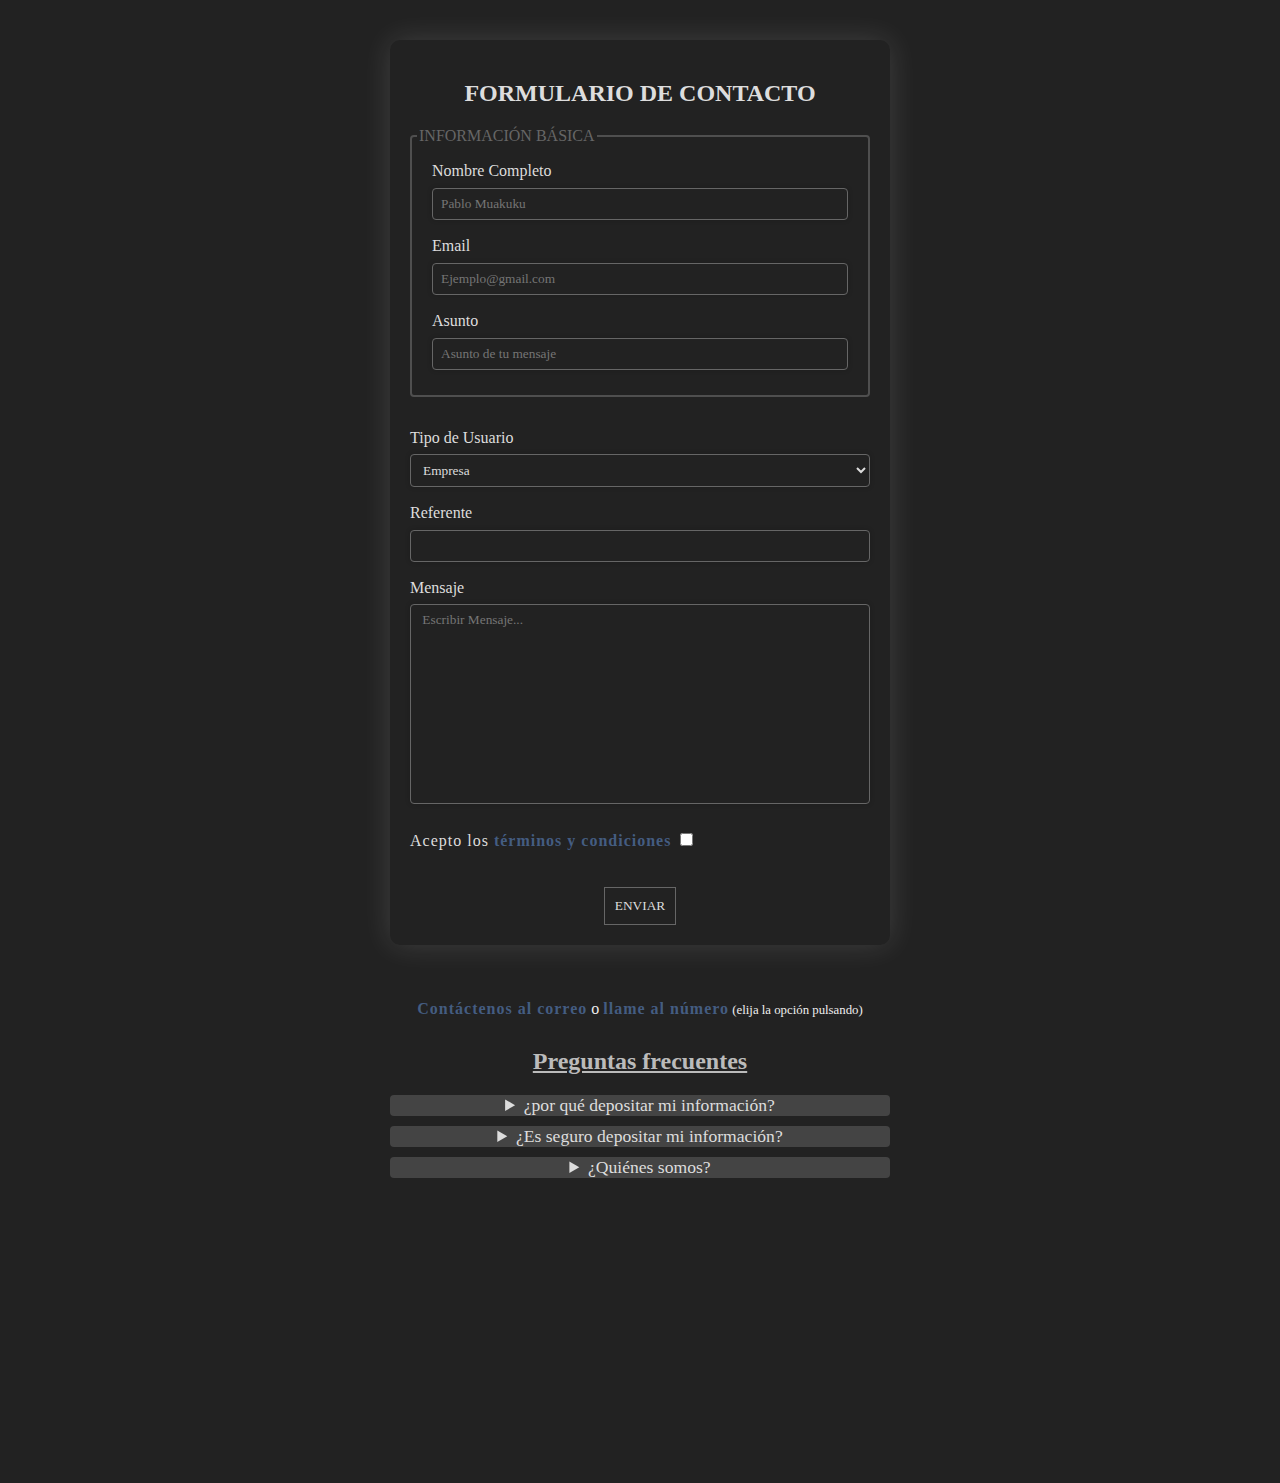
<file: Formulario de Contacto.html>
<!DOCTYPE html>
<html lang="es">
<head>
    <meta charset="UTF-8">
    <meta name="viewport" content="width=device-width, initial-scale=1.0">
    <title>FORMULARIO DE INGRESO</title>
<link rel="stylesheet" href="style.css">

</head>
<body>
    <form>
        <h2>FORMULARIO DE CONTACTO</h2>
        <fieldset>
            <legend>INFORMACIÓN BÁSICA</legend>
        <div class="form_input">
            <label>Nombre Completo
            <input class="input"  type="text" placeholder="Pablo Muakuku">
        </label>
        </div>
        <div class="form_input">
            <label>Email
            <input class="input email" type="email" placeholder="Ejemplo@gmail.com">
        </label>
        </div>

        <div class="form_input">
            <label>Asunto
            <input class="input"  type="text" placeholder="Asunto de tu mensaje">
        </label>
        </div>
    </fieldset>
        <div class="form_input">
            <label>
                Tipo de Usuario
            <select class="input" aria-label="seleccione el tipo de usuario">
                <option value="creador de contenido">Empresa</option>
                <option value="un amigo">Persona Independiente</option>
                <option  value="otro">Otro</option>
            </select>
        </label>   
        </div>
        <div class="form_input">
            <label>Referente
                <input  class="input" list="referente" aria-label="indica quién le recomendó o dirigió hasta aquí">
                <datalist id="referente" class="input">
                <option value="creador de contenido">internet</option>
                <option value="un amigo">me recomendo un amigo</option>
                <option value="otro">otro Referente</option>
                </datalist>
        </label>  
        </div>

        <div class="form_input">
            <label>Mensaje
            <textarea placeholder=" Escribir Mensaje..."></textarea>
        </label>
        </div>

        <div class="form_input">
            <label class="separar">Acepto los <a target="_blank" href="términos y condiciones.html" download class="terminos" >términos y condiciones</a>
            <input class="checkbox" type="checkbox">
        </label>
        </div>

        <div class="boxBOTÓN">
        <input class="BOTÓN" type="submit" value="ENVIAR">
    </div>
    </form>
<div class="form_input contactar">
    <a class="terminos separar" href="mailto:jacintomigueln@gmail.com">Contáctenos al correo</a><span>  o  </span>
<a class="terminos separar" href="tel:+240555680435">llame al número</a><span class="letra_pequeña"> (elija la opción pulsando) </span>
</div>

<div class="form_input">
    <h2 class="h2_abajo">Preguntas frecuentes</h2>
    <details>
        <summary>¿por qué depositar mi información?</summary>
        <p>Es necesario depositar la información para una mayor personalización de nuestros servicios y brindar ventajas convenientes a cada tipo de usuario</p>
    </details>
</div>
<div class="form_input">
    <details>
        <summary>¿Es seguro depositar mi información?</summary>
        <p>Sí, es más que seguro, con nuestra política de privacidad que no permite accesos externos ajenos a nosotros a los datos recopilados </p>
    </details>
</div>
<div class="ultimo_div form_input">
    <details>
        <summary>¿Quiénes somos?</summary>
        <P> Somos desarrolladores web con grandes ambiciones y con ganas de revolucionar el mundo a base de avances tecnológicos, estamos en crecimiento y en constante aprendizaje</P>
    </details>
</div>

</body>
</html>
</file>
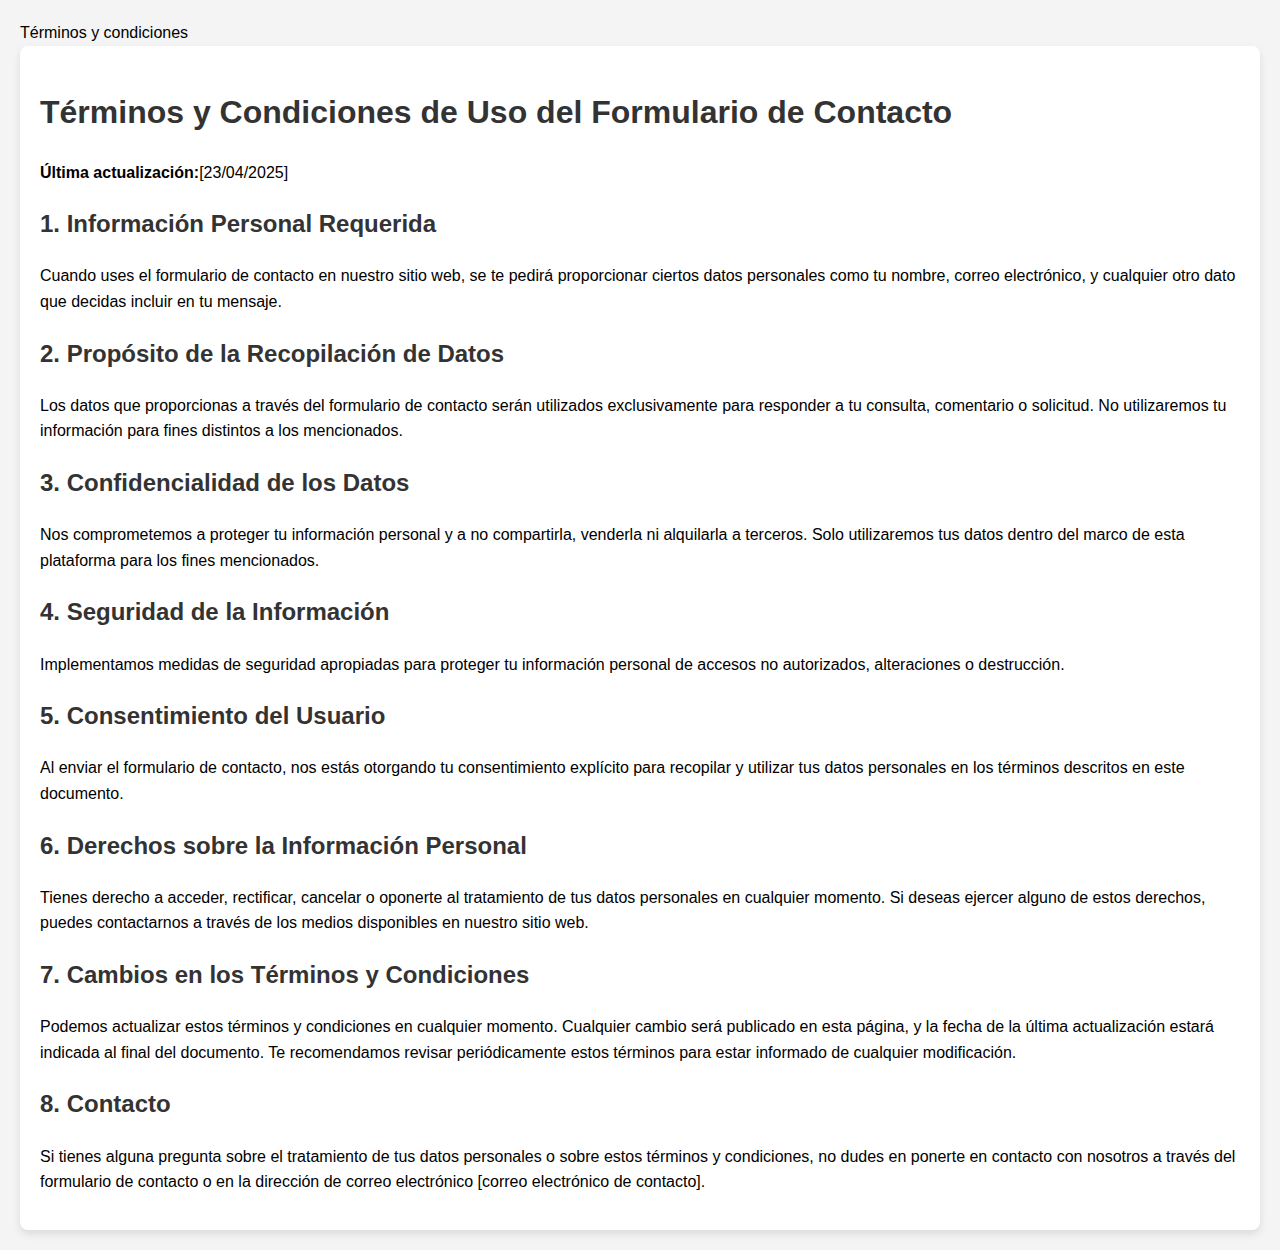
<file: términos y condiciones.html>
Términos y condiciones
<!DOCTYPE html>
<html lang="es">
<head>
<meta charset="UTF-8">
<meta name="viewport" content="width=device-width,
initial-scale=1.0">
<title>Términos y Condiciones</title>
<style>
body {
font-family: Arial, sans-serif;
line-height: 1.6;
margin: 20px;
background-color:#f4f4f4;
}
h1, h2 {
color:#333;
}
.content {
background-color:#fff;
padding: 20px;
border-radius: 8px;
box-shadow: 0 4px 8px rgba(0, 0, 0, 0.1);
}
p {
margin-bottom: 15px;
}
</style>
</head>
<body>
<div class="content">
<h1>Términos y Condiciones de Uso del Formulario de
Contacto</h1>
<p><strong>Última actualización:</strong>[23/04/2025]</p>
<h2>1. Información Personal Requerida</h2>
<p>Cuando uses el formulario de contacto en nuestro
sitio web, se te pedirá proporcionar ciertos datos
personales como tu nombre, correo electrónico, y
cualquier otro dato que decidas incluir en tu mensaje.
</p>
<h2>2. Propósito de la Recopilación de Datos</h2>
<p>Los datos que proporcionas a través del formulario
de contacto serán utilizados exclusivamente para
responder a tu consulta, comentario o solicitud. No
utilizaremos tu información para fines distintos a los
mencionados.</p>
<h2>3. Confidencialidad de los Datos</h2>
<p>Nos comprometemos a proteger tu información
personal y a no compartirla, venderla ni alquilarla a
terceros. Solo utilizaremos tus datos dentro del marco
de esta plataforma para los fines mencionados.</p>
<h2>4. Seguridad de la Información</h2>
<p>Implementamos medidas de seguridad apropiadas
para proteger tu información personal de accesos no
autorizados, alteraciones o destrucción.</p>
<h2>5. Consentimiento del Usuario</h2>
<p>Al enviar el formulario de contacto, nos estás
otorgando tu consentimiento explícito para recopilar y
utilizar tus datos personales en los términos descritos en
este documento.</p>
<h2>6. Derechos sobre la Información Personal</h2>
<p>Tienes derecho a acceder, rectificar, cancelar o
oponerte al tratamiento de tus datos personales en
cualquier momento. Si deseas ejercer alguno de estos
derechos, puedes contactarnos a través de los medios
disponibles en nuestro sitio web.</p>
<h2>7. Cambios en los Términos y Condiciones</h2>
<p>Podemos actualizar estos términos y condiciones en
cualquier momento. Cualquier cambio será publicado en
esta página, y la fecha de la última actualización estará
indicada al final del documento. Te recomendamos
revisar periódicamente estos términos para estar
informado de cualquier modificación.</p>
<h2>8. Contacto</h2>
<p>Si tienes alguna pregunta sobre el tratamiento de tus
datos personales o sobre estos términos y condiciones,
no dudes en ponerte en contacto con nosotros a través
del formulario de contacto o en la dirección de correo
electrónico [correo electrónico de contacto].</p>
</div>
</body>
</html>
</file>
<file: style.css>
body{ background-color: #222;
    font-family: 'Times New Roman', Times, serif;;
}
.input,textarea,select{
    width: 100%;
    padding:7px 8px;
    border: none;
    border: solid 1px #666;
    border-radius: 4px;
    background-color: transparent; 
    color: #ddd;box-sizing: border-box;font-family: 'Times New Roman', Times, serif;
    box-shadow: 0 0 5px 0 #0003;
}   
.form_input{  
padding: 5px 20px;
}
form{
    background-color:transparent;
    max-width: 500px;
    padding: 20px 0;
    margin: auto;
    margin-top: 40px;
    border-radius: 10px;
    box-shadow: 0 0 30px 0 #fff2;box-sizing: border-box;
    margin-bottom: 50px;
}
h2{
    text-align: center;
    color: #ddd;
;
}
textarea{
    background-color: transparent;
    resize: none;
    color: #ddd;
    font-family: 'Times New Roman', Times, serif;;;
    width: 100%;
    min-width: 200px;
    min-height: 200px;
}
.boxBOTÓN{
width: 100%;text-align: center;
margin-top: 25px;
}
.BOTÓN{
    padding: 10px;
    background-color: transparent;
    color: #ddd;
    border: 1px solid #666;
    font-family: 'Times New Roman', Times, serif;
}
label{
    color: #ddd;
    line-height: 2;
}
option{
    background-color: #222;
}

legend{
    color: #666;
    margin: 5px;
}
fieldset{
    border-radius: 4px;
    border: 2px solid #666a;
    padding: 0;
    margin: 20px;
    padding-bottom: 20px;
}
.checkbox{
    padding: 0;
}
.terminos{
    text-decoration: none;
    color: rgba(108, 160, 238, 0.467);
    font-weight: bold;
}
.separar{
    letter-spacing: 1px;
}
.h2_abajo{
    color: #bbb;
    text-decoration: underline;

}
details{
    text-align: center;
    color: #ccc;
    background-color: #444;
    margin: auto;
    border-radius: 4px;
    max-width: 500px;
}
summary{
    color: #ddd;
    font-size: 1.1em;
}
.ultimo_div{
    margin-bottom: 300px;
}
.contactar{
    text-align: center;
    color: #eee;
}
.letra_pequeña{
    font-size: 0.8em;
}
.email:valid{
    color: #0f0f;

}
email:invalid{
    color: #f00f;

}
.input:hover{
    box-shadow: 0 0 3px #ffff;
}
textarea:hover{
    box-shadow: 0 0 3px #ffff;
}
</file>
